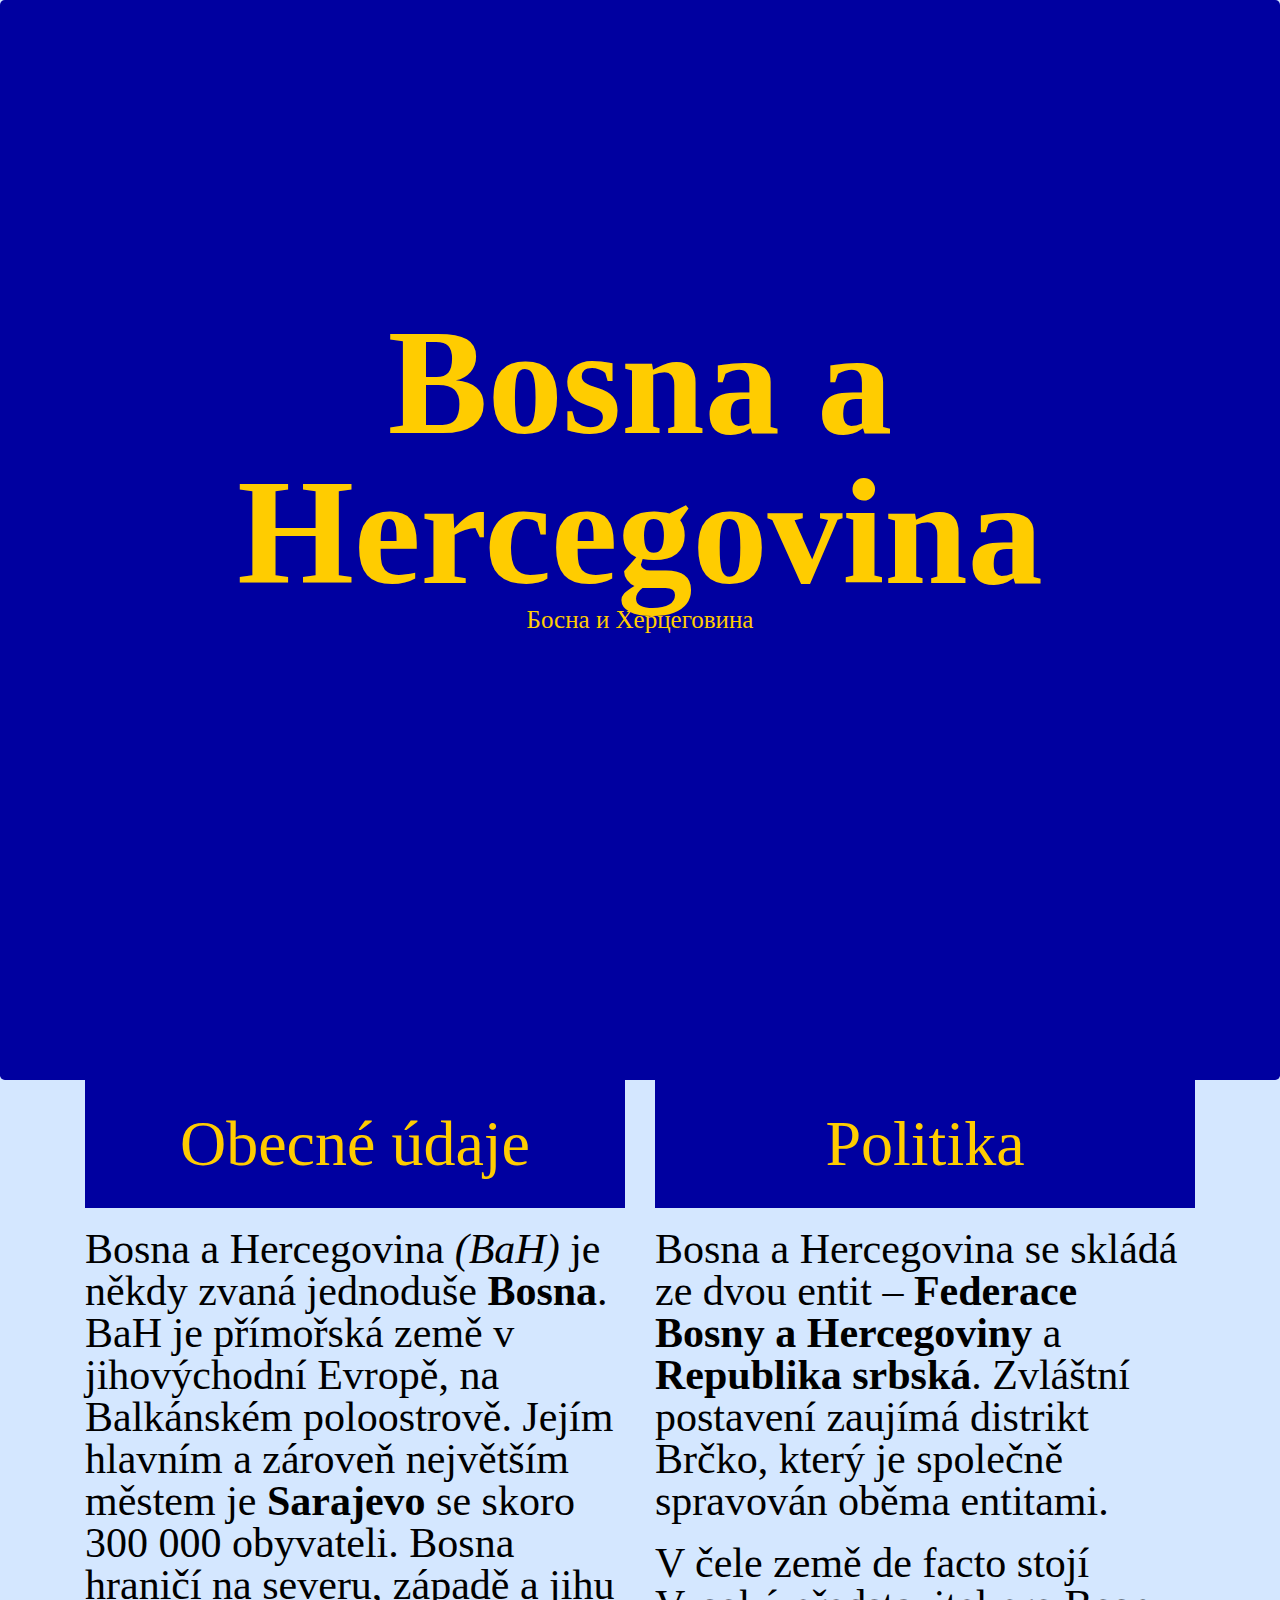
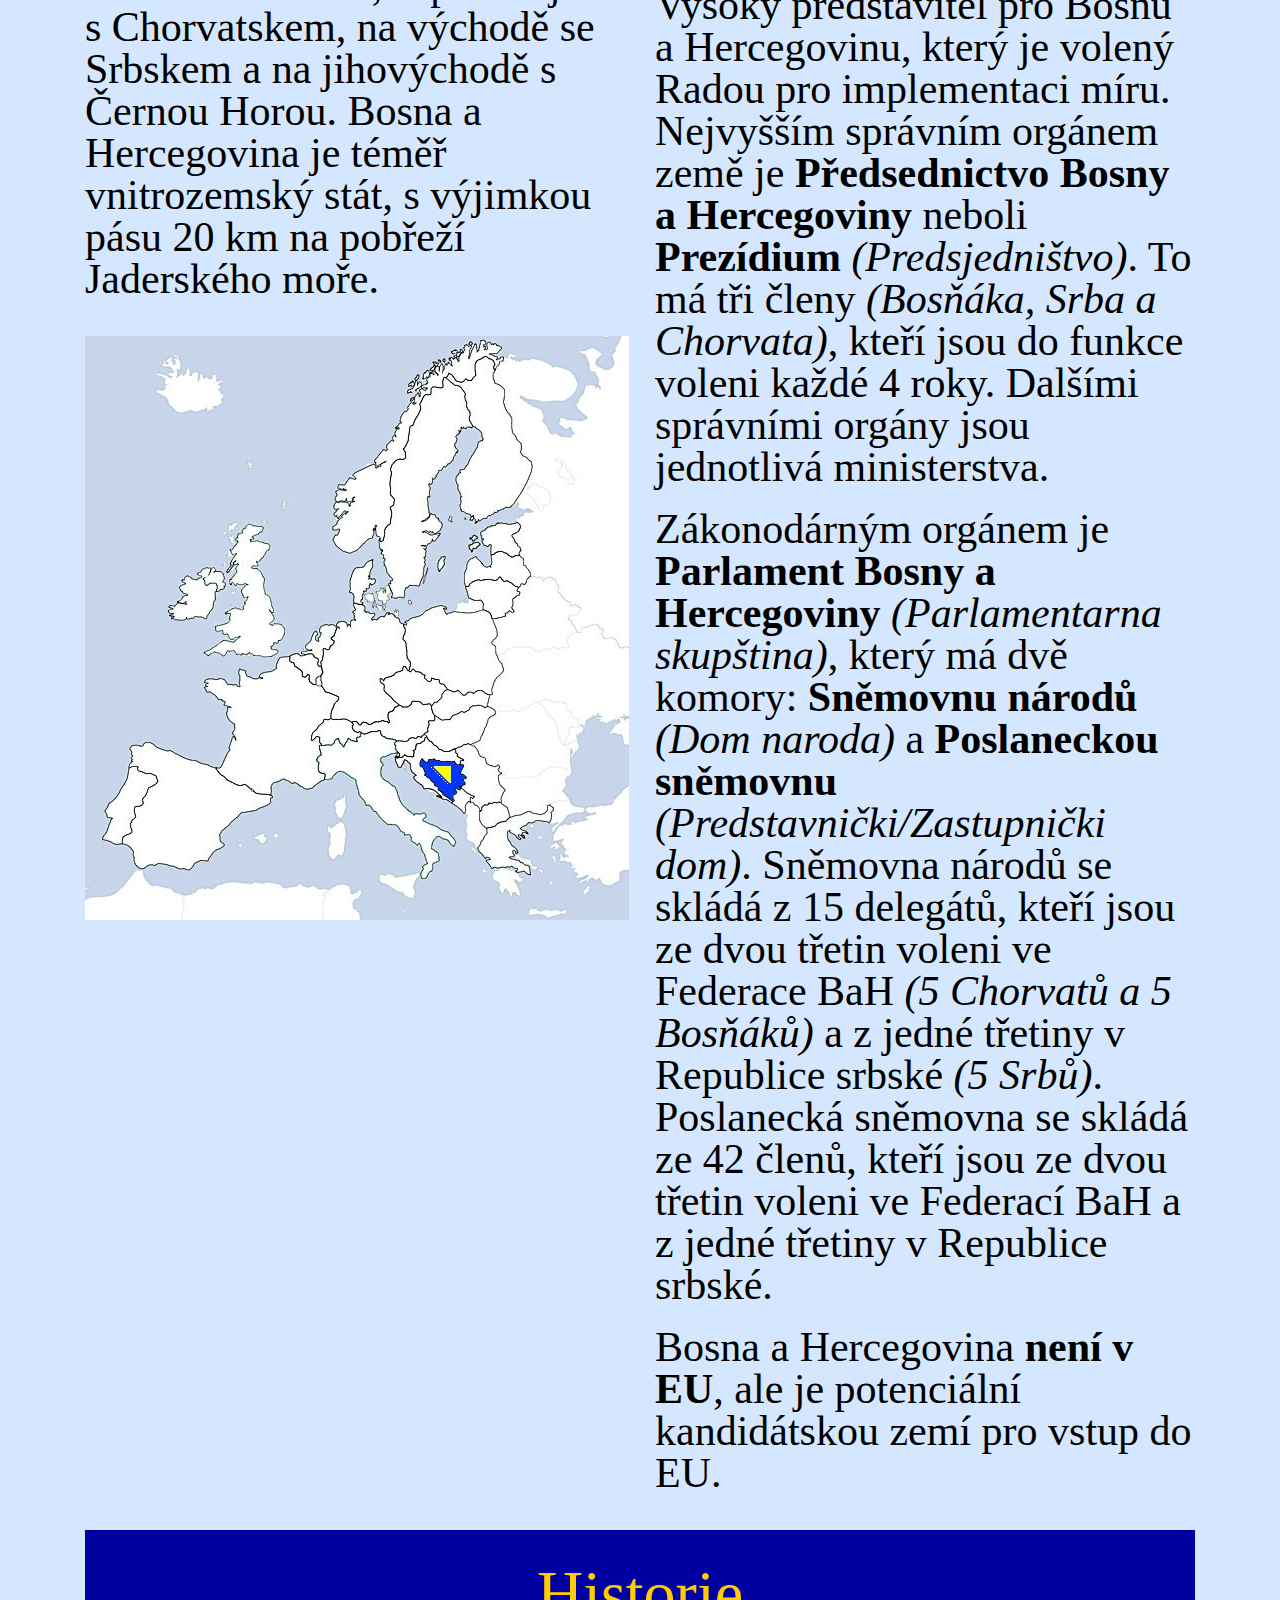
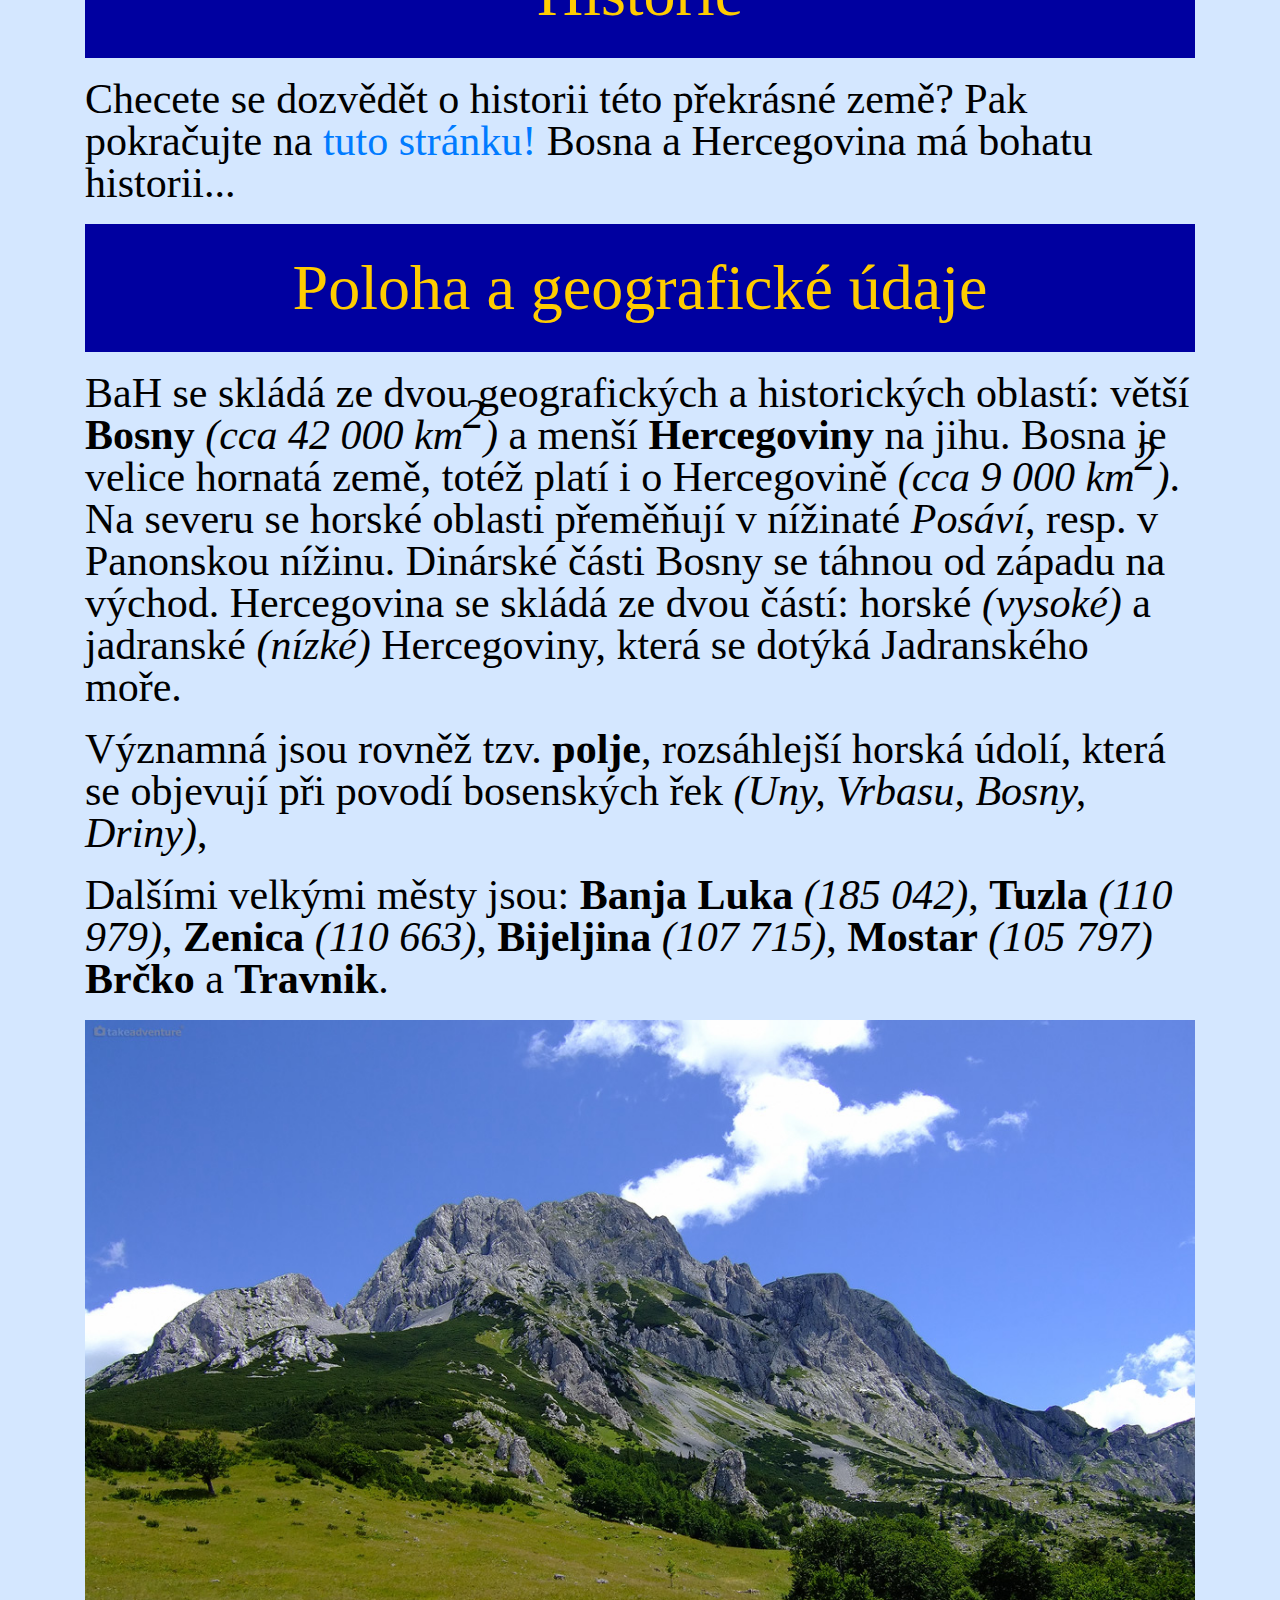
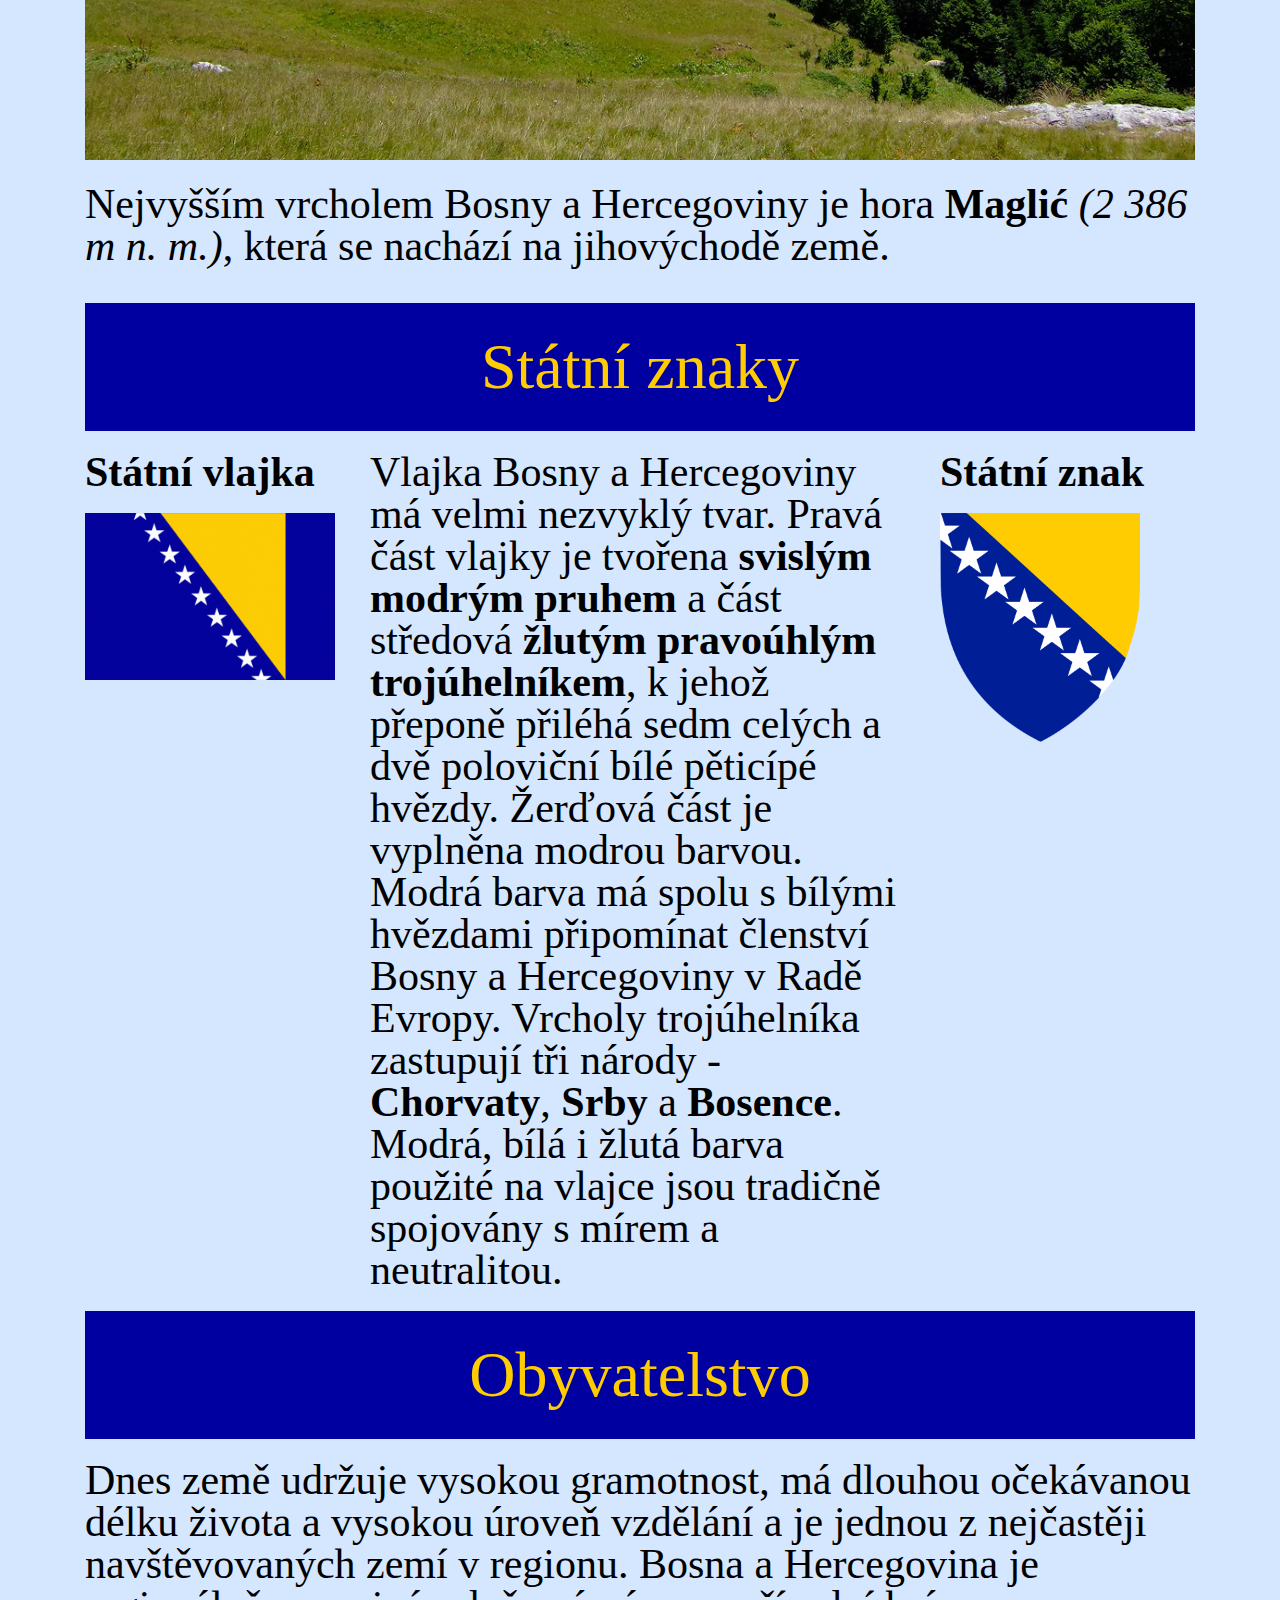
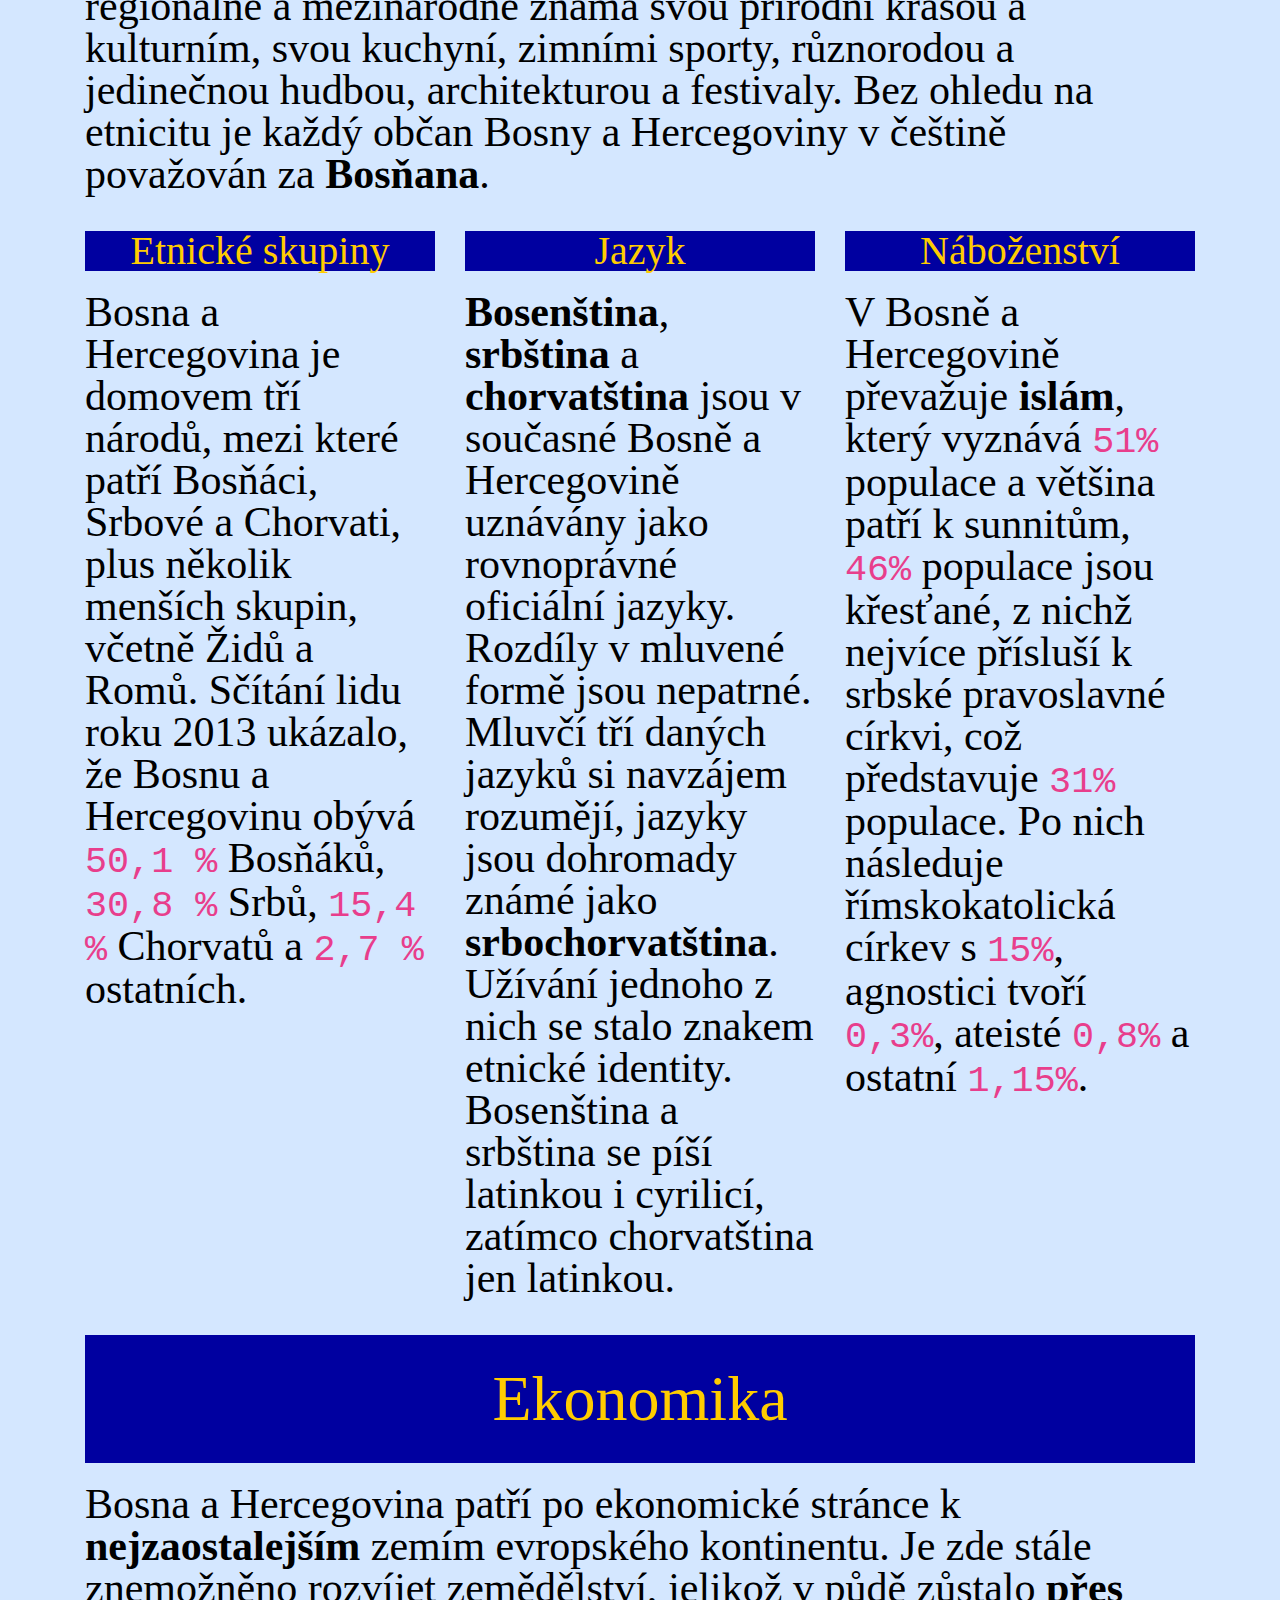
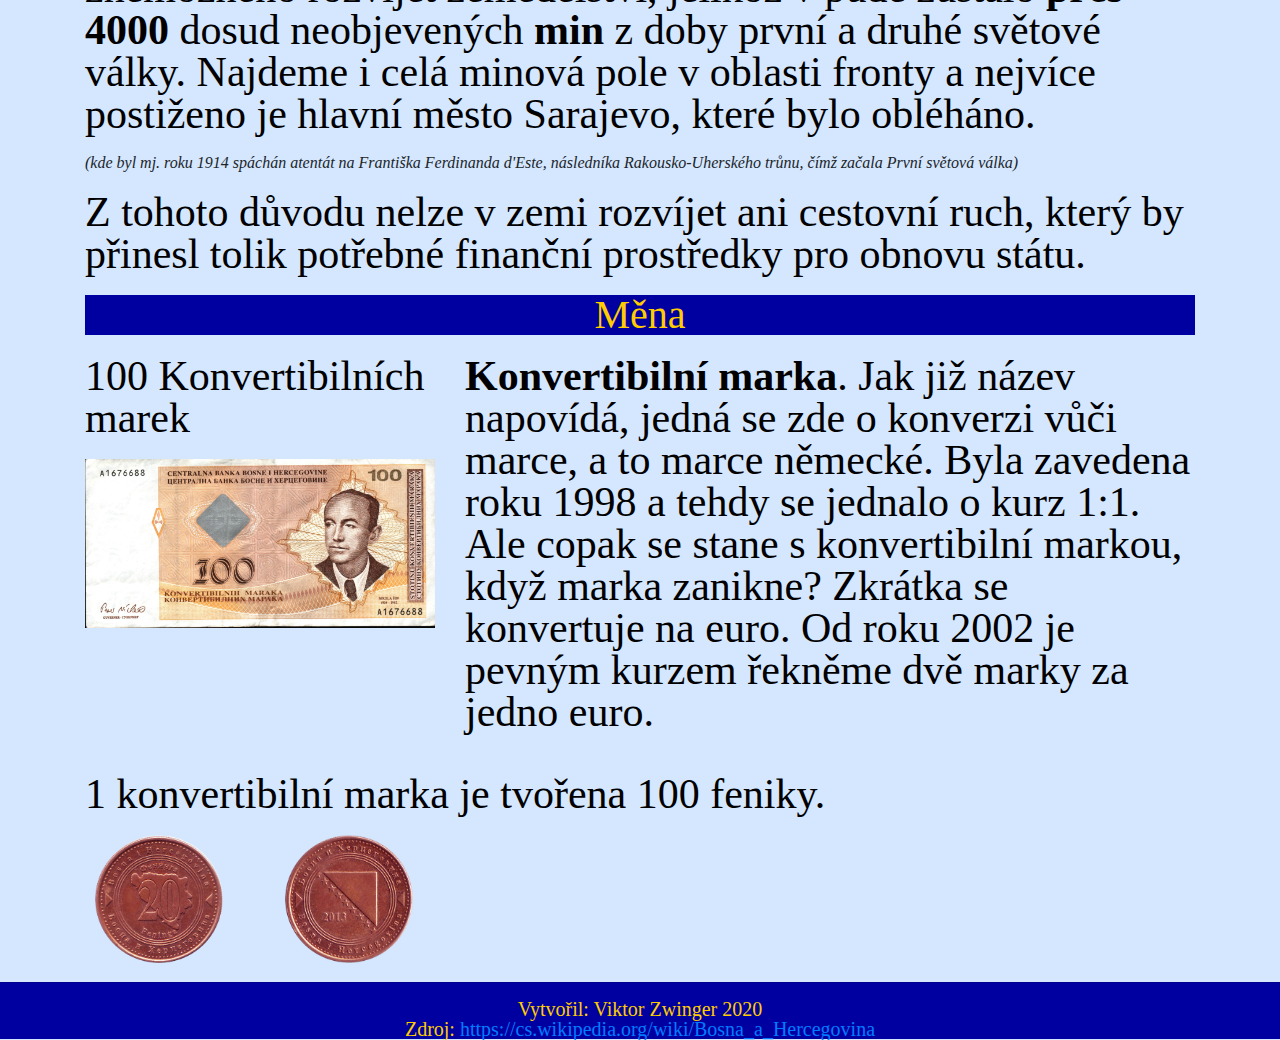
<file: Bosna_a_Hercegovina/index.html>
<!doctype html>
<html lang="cs">

<head>
    <title>Bosna a Hercegovina</title>
    <!-- Required meta tags -->
    <meta charset="utf-8">
    <meta name="viewport" content="width=device-width, initial-scale=1, shrink-to-fit=no">

    <!-- Bootstrap CSS -->
    <link rel="stylesheet" href="https://stackpath.bootstrapcdn.com/bootstrap/4.3.1/css/bootstrap.min.css"
        integrity="sha384-ggOyR0iXCbMQv3Xipma34MD+dH/1fQ784/j6cY/iJTQUOhcWr7x9JvoRxT2MZw1T" crossorigin="anonymous">
    <link rel="stylesheet" href="css/resetcss.css">
    <link rel="stylesheet" href="css/styles.css">
</head>

<body>
    <div class="container"></div>
    <header>
        <div class="jumbotron">
            <h1>Bosna a Hercegovina</h1>
            <div class="text-center" style="font-size: 25px">Босна и Херцеговина</div>
            <br>
        </div>
    </header>
    <main class="container">
        <div class="row">
            <div class="col-sm-6">
                <h2>Obecné údaje</h2>
                <p>Bosna a Hercegovina <em>(BaH)</em> je někdy zvaná jednoduše <strong>Bosna</strong>. BaH
                    je přímořská země v
                    jihovýchodní Evropě, na
                    Balkánském poloostrově. Jejím
                    hlavním a zároveň největším městem je <strong>Sarajevo</strong> se skoro 300 000 obyvateli. Bosna
                    hraničí na
                    severu, západě a
                    jihu s Chorvatskem, na východě se Srbskem a na jihovýchodě s Černou Horou. Bosna a Hercegovina je
                    téměř
                    vnitrozemský stát, s výjimkou pásu 20 km na pobřeží Jaderského moře.</p>
                <br>
                <img src="img/MapaBiH.jpg" alt="MapaBiH">
            </div>
            <div class="col-sm-6">
                <h2>Politika</h2>
                <p>Bosna a Hercegovina se skládá ze dvou entit – <strong>Federace Bosny a
                        Hercegoviny</strong>
                    a
                    <strong>Republika srbská</strong>. Zvláštní
                    postavení zaujímá distrikt Brčko, který je společně spravován oběma entitami.</p>
                <p>V čele země de facto stojí Vysoký představitel pro Bosnu a Hercegovinu, který je volený
                    Radou pro
                    implementaci míru. Nejvyšším správním orgánem země je <strong>Předsednictvo Bosny a
                        Hercegoviny</strong>
                    neboli <strong>Prezídium</strong>
                    <em>(Predsjedništvo)</em>. To má tři členy <em>(Bosňáka, Srba a Chorvata)</em>, kteří jsou do funkce
                    voleni
                    každé 4 roky.
                    Dalšími správními orgány jsou jednotlivá ministerstva.</p>
                <p>Zákonodárným orgánem je <strong>Parlament Bosny a Hercegoviny</strong>
                    <em>(Parlamentarna
                        skupština)</em>,
                    který má dvě komory:
                    <strong>Sněmovnu národů</strong> <em>(Dom naroda)</em> a <strong>Poslaneckou sněmovnu</strong>
                    <em>(Predstavnički/Zastupnički dom)</em>. Sněmovna národů se
                    skládá z 15 delegátů, kteří jsou ze dvou třetin voleni ve Federace BaH <em>(5 Chorvatů a 5
                        Bosňáků)</em>
                    a z
                    jedné
                    třetiny v Republice srbské <em>(5 Srbů)</em>. Poslanecká sněmovna se skládá ze 42 členů, kteří jsou
                    ze
                    dvou
                    třetin
                    voleni ve Federací BaH a z jedné třetiny v Republice srbské.</p>
                <p>Bosna a Hercegovina <strong>není v EU</strong>, ale je potenciální kandidátskou zemí pro
                    vstup do EU.</p>
                <br>
            </div>
        </div>
        <h2>Historie</h2>
        <p>Checete se dozvědět o historii této překrásné země? Pak pokračujte na <a href="historie.html">tuto stránku!</a>  Bosna a Hercegovina má bohatu historii...</p>
        <h2>Poloha a geografické údaje</h2>
        <p>BaH se skládá ze dvou geografických a historických oblastí: větší <strong>Bosny</strong> <em>(cca 42 000
                km<sup>2</sup>)</em> a menší
            <strong>Hercegoviny</strong> na jihu. Bosna je velice hornatá země, totéž platí i o Hercegovině <em>(cca 9
                000 km<sup>2</sup>)</em>. Na severu se
            horské oblasti přeměňují v nížinaté <em>Posáví</em>, resp. v Panonskou nížinu. Dinárské části Bosny se
            táhnou od
            západu na východ. Hercegovina se skládá ze dvou částí: horské <em>(vysoké)</em> a jadranské <em>(nízké)</em>
            Hercegoviny,
            která se dotýká Jadranského moře.</p>
        <p>Významná jsou rovněž tzv. <strong>polje</strong>, rozsáhlejší horská údolí, která se objevují při povodí
            bosenských řek
            <em>(Uny, Vrbasu, Bosny, Driny)</em>,</p>
        <p>Dalšími velkými městy jsou: <strong>Banja Luka</strong> <em>(185 042)</em>, <strong>Tuzla</strong> <em>(110
                979)</em>, <strong>Zenica</strong> <em>(110 663)</em>, <strong>Bijeljina</strong> <em>(107 715)</em>,
            <strong>Mostar</strong> <em>(105 797)</em> <strong>Brčko</strong> a <strong>Travnik</strong>.</p>
        <img src="img/Maglić.jpg" alt="Maglić" id="maglic">
        <p>Nejvyšším vrcholem Bosny a Hercegoviny je hora <strong>Maglić</strong> <em>(2 386 m n. m.)</em>, která se
            nachází na jihovýchodě země.</p>
        <br>
        <h2>Státní znaky</h2>
        <div class="row">
            <div class="col-lg-3">
                <p><strong>Státní vlajka</strong></p>
                <img src="img/VlajkaBiH.gif" alt="VlajkaBiH" id="vlajka">
            </div>
            <div class="col-lg-6">
                <p>Vlajka Bosny a Hercegoviny má velmi nezvyklý tvar. Pravá část vlajky je tvořena <strong>svislým
                        modrým pruhem</strong>
                    a část středová <strong>žlutým pravoúhlým trojúhelníkem</strong>, k jehož přeponě přiléhá sedm
                    celých a dvě poloviční
                    bílé pěticípé hvězdy. Žerďová část je vyplněna modrou barvou. Modrá barva má spolu s bílými hvězdami
                    připomínat členství Bosny a Hercegoviny v Radě Evropy. Vrcholy trojúhelníka zastupují tři národy -
                    <strong>Chorvaty</strong>, <strong>Srby</strong> a <strong>Bosence</strong>. Modrá, bílá i žlutá
                    barva použité na vlajce jsou tradičně spojovány s
                    mírem a neutralitou.</p>
            </div>
            <div class="col-lg-3">
                <p><strong>Státní znak</strong></p>
                <img src="img/ZnakBiH.svg.png" alt="ZnakBiH" id="znak">
                <br>
            </div>
        </div>
        <h2>Obyvatelstvo</h2>
        <p>Dnes země udržuje vysokou gramotnost, má dlouhou očekávanou délku života a vysokou úroveň vzdělání a
            je
            jednou z nejčastěji navštěvovaných zemí v regionu. Bosna a Hercegovina je regionálně a mezinárodně
            známá
            svou přírodní krásou a kulturním, svou kuchyní, zimními sporty, různorodou a jedinečnou hudbou,
            architekturou a festivaly. Bez ohledu na etnicitu je každý občan Bosny a Hercegoviny v češtině
            považován
            za
            <strong>Bosňana</strong>.</p>
        <br>
        <div class="row">
            <div class="col-sm-4">
                <h3>Etnické skupiny</h3>
                <p>Bosna a Hercegovina je domovem tří národů, mezi které patří Bosňáci,
                    Srbové
                    a Chorvati, plus několik menších skupin, včetně Židů a Romů. Sčítání lidu roku 2013 ukázalo, že
                    Bosnu a
                    Hercegovinu obývá <code>50,1 %</code> Bosňáků, <code>30,8 %</code> Srbů, <code>15,4 %</code>
                    Chorvatů a <code>2,7 %</code> ostatních.</p>
            </div>
            <div class="col-sm-4">
                <h3>Jazyk</h3>
                <p><strong>Bosenština</strong>, <strong>srbština</strong> a <strong>chorvatština</strong> jsou v
                    současné
                    Bosně a Hercegovině uznávány jako rovnoprávné oficiální jazyky. Rozdíly v mluvené formě jsou
                    nepatrné. Mluvčí tří daných jazyků si
                    navzájem rozumějí, jazyky jsou dohromady známé jako <strong>srbochorvatština</strong>. Užívání
                    jednoho z
                    nich se stalo
                    znakem etnické identity. Bosenština a srbština se píší latinkou i cyrilicí, zatímco chorvatština
                    jen
                    latinkou.</p>
                <br>
            </div>
            <div class="col-sm-4">
                <h3>Náboženství</h3>
                <p>V Bosně a Hercegovině převažuje <strong>islám</strong>, který vyznává <code>51%</code> populace a
                    většina
                    patří k
                    sunnitům, <code>46%</code>
                    populace jsou křesťané, z nichž nejvíce přísluší k srbské pravoslavné církvi, což představuje
                    <code>31%</code>
                    populace. Po nich následuje římskokatolická církev s <code>15%</code>, agnostici tvoří
                    <code>0,3%</code>, ateisté <code>0,8%</code> a
                    ostatní
                    <code>1,15%</code>.</p>
                <br>
            </div>

        </div>
        <h2>Ekonomika</h2>
        <p>Bosna a Hercegovina patří po ekonomické stránce k <strong>nejzaostalejším</strong> zemím evropského
            kontinentu. Je zde stále
            znemožněno rozvíjet zemědělství, jelikož v půdě zůstalo <strong>přes 4000</strong> dosud neobjevených
            <strong>min</strong> z doby první a
            druhé světové války. Najdeme i celá
            minová pole v oblasti fronty a nejvíce postiženo je hlavní město Sarajevo, které bylo
            obléháno.</p>
        <em>(kde byl mj. roku
            1914 spáchán atentát na Františka Ferdinanda d'Este, následníka Rakousko-Uherského trůnu, čímž začala První
            světová válka)</em>
        <p>Z tohoto důvodu nelze v zemi rozvíjet ani cestovní ruch, který by přinesl tolik potřebné finanční
            prostředky pro obnovu státu.</p>
        <h3>Měna</h3>
        <div class="row">
            <div class="col-sm-4">
                <p>100 Konvertibilních marek</p>
                <img src="img/100 konvertibilni marka.jpg" alt="Konvertibilni marka" id="marka">
            </div>
            <div class="col-sm-8">
                <p><strong>Konvertibilní marka</strong>. Jak již název napovídá, jedná se zde o konverzi vůči marce, a
                    to marce německé.
                    Byla
                    zavedena roku 1998 a tehdy se jednalo o kurz 1:1.
                    Ale copak se stane s konvertibilní markou, když marka zanikne? Zkrátka se konvertuje na euro.
                    Od roku 2002 je pevným kurzem řekněme dvě marky za jedno
                    euro.</p>
            </div>
        </div>
        <p>1 konvertibilní marka je tvořena 100 feniky.</p>
        <div class="row">
            <div class="col-sm-2">
                <img src="img/20fening front.png" alt="fenik" id="coin">
            </div>
            <div class="col-sm-2">
                <img src="img/20fening back.png" alt="fenik" id="coin">
            </div>
        </div>
    </main>
    <footer>
        <hr>
        <div>Vytvořil: Viktor Zwinger 2020</div>
        <div>Zdroj:
            <a href="https://cs.wikipedia.org/wiki/Bosna_a_Hercegovina">https://cs.wikipedia.org/wiki/Bosna_a_Hercegovina</a>
        </div>
    </footer>
    <!-- Optional JavaScript -->
    <!-- jQuery first, then Popper.js, then Bootstrap JS -->
    <script src="https://code.jquery.com/jquery-3.3.1.slim.min.js"
        integrity="sha384-q8i/X+965DzO0rT7abK41JStQIAqVgRVzpbzo5smXKp4YfRvH+8abtTE1Pi6jizo" crossorigin="anonymous">
    </script>
    <script src="https://cdnjs.cloudflare.com/ajax/libs/popper.js/1.14.7/umd/popper.min.js"
        integrity="sha384-UO2eT0CpHqdSJQ6hJty5KVphtPhzWj9WO1clHTMGa3JDZwrnQq4sF86dIHNDz0W1" crossorigin="anonymous">
    </script>
    <script src="https://stackpath.bootstrapcdn.com/bootstrap/4.3.1/js/bootstrap.min.js"
        integrity="sha384-JjSmVgyd0p3pXB1rRibZUAYoIIy6OrQ6VrjIEaFf/nJGzIxFDsf4x0xIM+B07jRM" crossorigin="anonymous">
    </script>
</body>

</html>
</file>
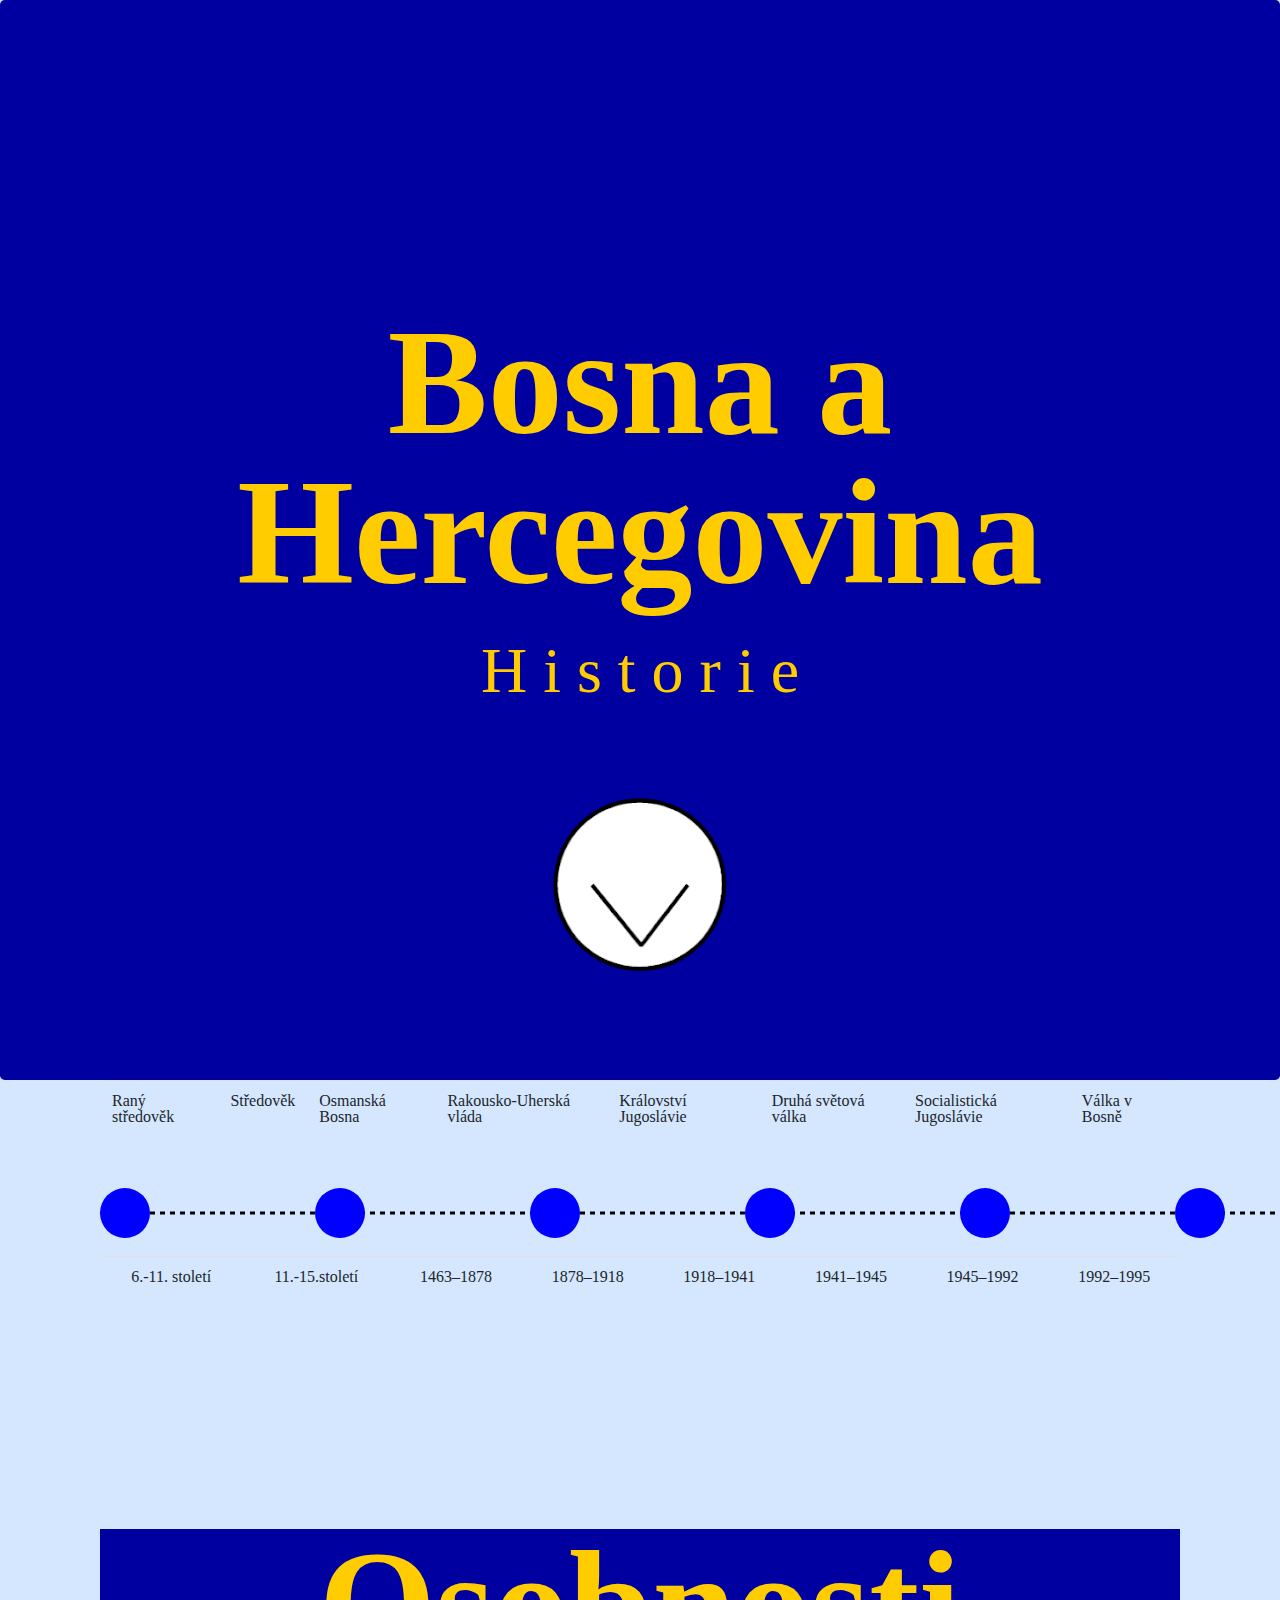
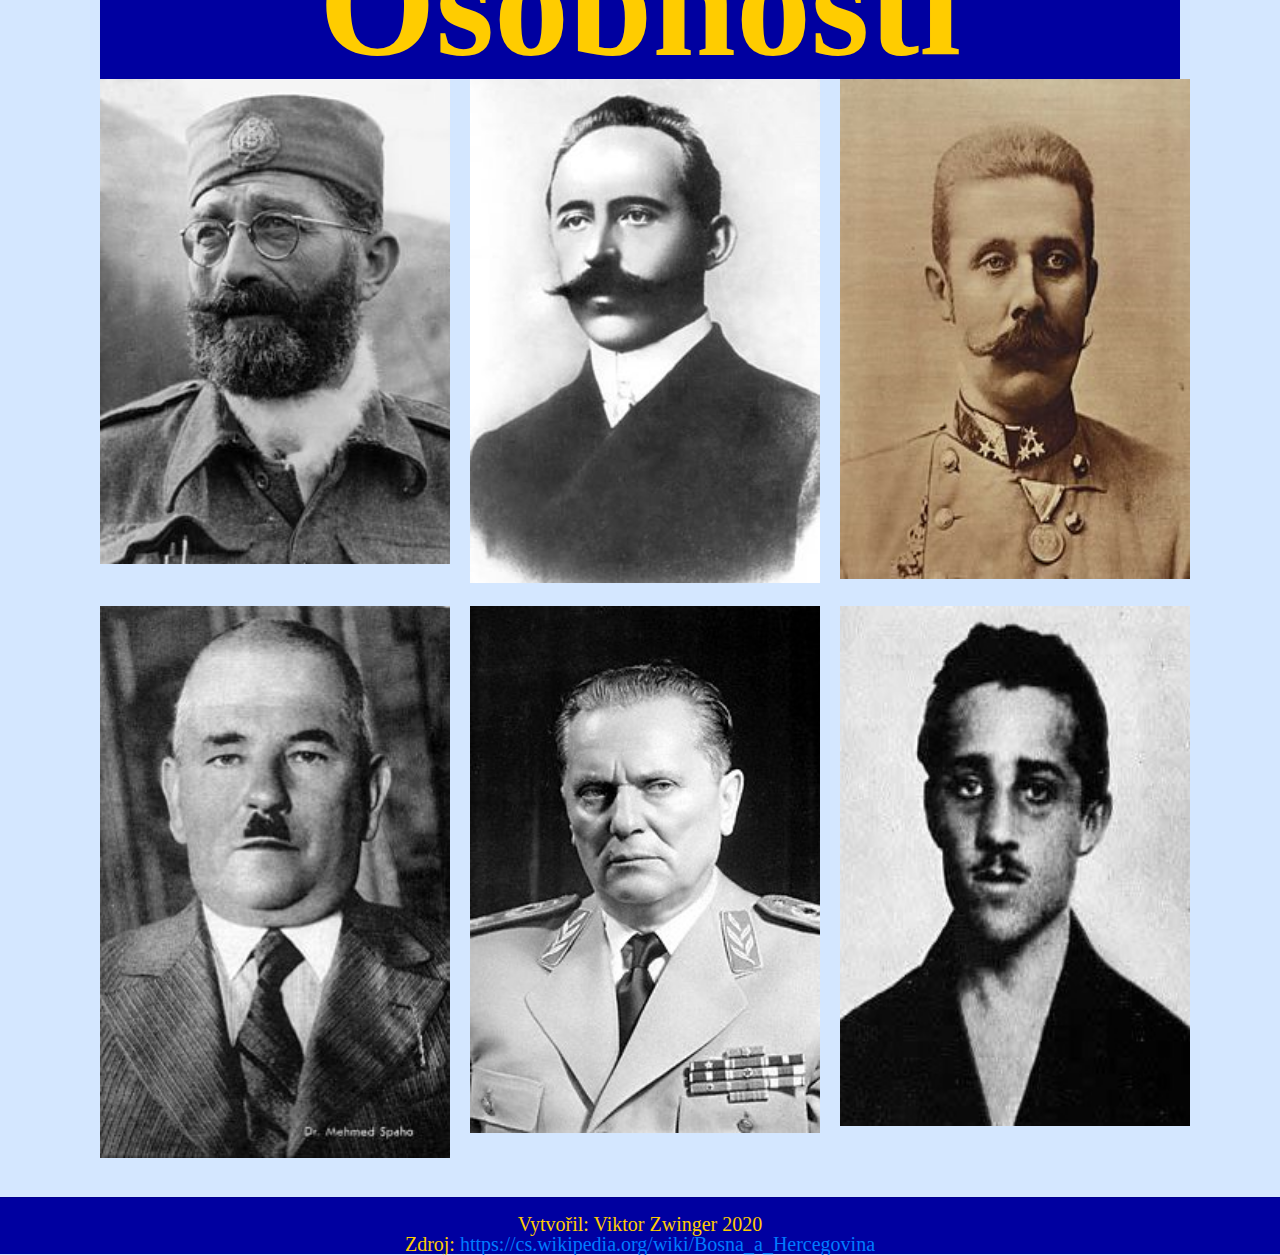
<file: Bosna a Hercegovina/historie.html>
<!doctype html>
<html lang="cs">

<head>
    <title>Historie</title>
    <!-- Required meta tags -->
    <meta charset="utf-8">
    <meta name="viewport" content="width=device-width, initial-scale=1, shrink-to-fit=no">

    <!-- Bootstrap CSS -->
    <link rel="stylesheet" href="https://stackpath.bootstrapcdn.com/bootstrap/4.3.1/css/bootstrap.min.css"
        integrity="sha384-ggOyR0iXCbMQv3Xipma34MD+dH/1fQ784/j6cY/iJTQUOhcWr7x9JvoRxT2MZw1T" crossorigin="anonymous">
    <link rel="stylesheet" href="css/resetcss.css">
    <link rel="stylesheet" href="css/styles.css">
</head>

<body>
    <header>
        <div class="jumbotron">
            <h1>Bosna a Hercegovina</h1>
            <h2>H i s t o r i e</h2>
            <img src="img/šipka.png" alt="šipka" style="margin-top: 5%;" class="sipka">
        </div>
    </header>
    <main class="align">
        <div class="row">
            <div class="col-12">
                <table class="table">
                    <tbody>
                        <tr>
                            <th id="0">Raný středověk</th>
                            <th id="1">Středověk</th>
                            <th id="2">Osmanská Bosna</th>
                            <th id="3">Rakousko-Uherská vláda</th>
                            <th id="4">Království Jugoslávie</th>
                            <th id="5">Druhá světová válka</th>
                            <th id="6">Socialistická Jugoslávie</th>
                            <th id="7">Válka v Bosně</th>
                        </tr>
                    </tbody>
                </table>
            </div>
        </div>
        <canvas width="1555" height="100"></canvas>
        <div class="row">
            <div class="col-12">
                <table class="table">
                    <tbody>
                        <tr class="text-center">
                            <th>6.-11. století</th>
                            <th>11.-15.století</th>
                            <th>1463–1878</th>
                            <th>1878–1918</th>
                            <th>1918–1941</th>
                            <th>1941–1945</th>
                            <th>1945–1992</th>
                            <th>1992–1995</th>
                        </tr>
                    </tbody>
                </table>
            </div>
        </div>
        <div id="historie"></div>
        <h1 id="o">Osobnosti</h1>
        <div id="osobnosti">
            <div class="row">
                <div class="col-md-4">
                    <img src="img/Dragoljub Mihailović.png" alt="Dragoljub Mihailović" style="width: 350px;">
                    <p></p>
                </div>
                <div class="col-md-4">
                    <img src="img/Petar Kočić.png" alt="Petar Kočić" style="width: 350px;">
                    <p></p>
                </div>
                <div class="col-md-4">
                    <img src="img/František Ferdinand d'Este.png" alt="František Ferdinand d'Este"
                        style="width: 350px; height: 500px;">
                    <p></p>
                </div>
            </div>
            <div class="row">
                <div class="col-md-4">
                    <img src="img/Dr. Mehmed Spaho.png" alt="Dr. Mehmed Spaho" style="width: 350px;">
                    <p></p>
                </div>
                <div class="col-md-4">
                    <img src="img/Josip Broz Tito.png" alt="Josip Broz Tito" style="width: 350px;">
                    <p></p>
                </div>
                <div class="col-md-4">
                    <img src="img/Gavrillo princip.jpg" alt="Gavrilo Princip" style="width: 350px; height: 520px;">
                    <p></p>
                </div>
            </div>
        </div>
    </main>
    <footer>
        <hr>
        <div>Vytvořil: Viktor Zwinger 2020</div>
        <div>Zdroj:
            <a
                href="https://cs.wikipedia.org/wiki/Bosna_a_Hercegovina">https://cs.wikipedia.org/wiki/Bosna_a_Hercegovina</a>
        </div>
    </footer>
    <!-- Optional JavaScript -->
    <!-- jQuery first, then Popper.js, then Bootstrap JS -->
    <script src="https://code.jquery.com/jquery-3.3.1.min.js"></script>
    <script src="https://cdnjs.cloudflare.com/ajax/libs/popper.js/1.14.7/umd/popper.min.js"
        integrity="sha384-UO2eT0CpHqdSJQ6hJty5KVphtPhzWj9WO1clHTMGa3JDZwrnQq4sF86dIHNDz0W1" crossorigin="anonymous">
    </script>
    <script src="https://stackpath.bootstrapcdn.com/bootstrap/4.3.1/js/bootstrap.min.js"
        integrity="sha384-JjSmVgyd0p3pXB1rRibZUAYoIIy6OrQ6VrjIEaFf/nJGzIxFDsf4x0xIM+B07jRM" crossorigin="anonymous">
    </script>
    <script src="JavaScript/jcanvas.min.js"></script>
    <script src="JavaScript/function.js"></script>
</body>

</html>
</file>
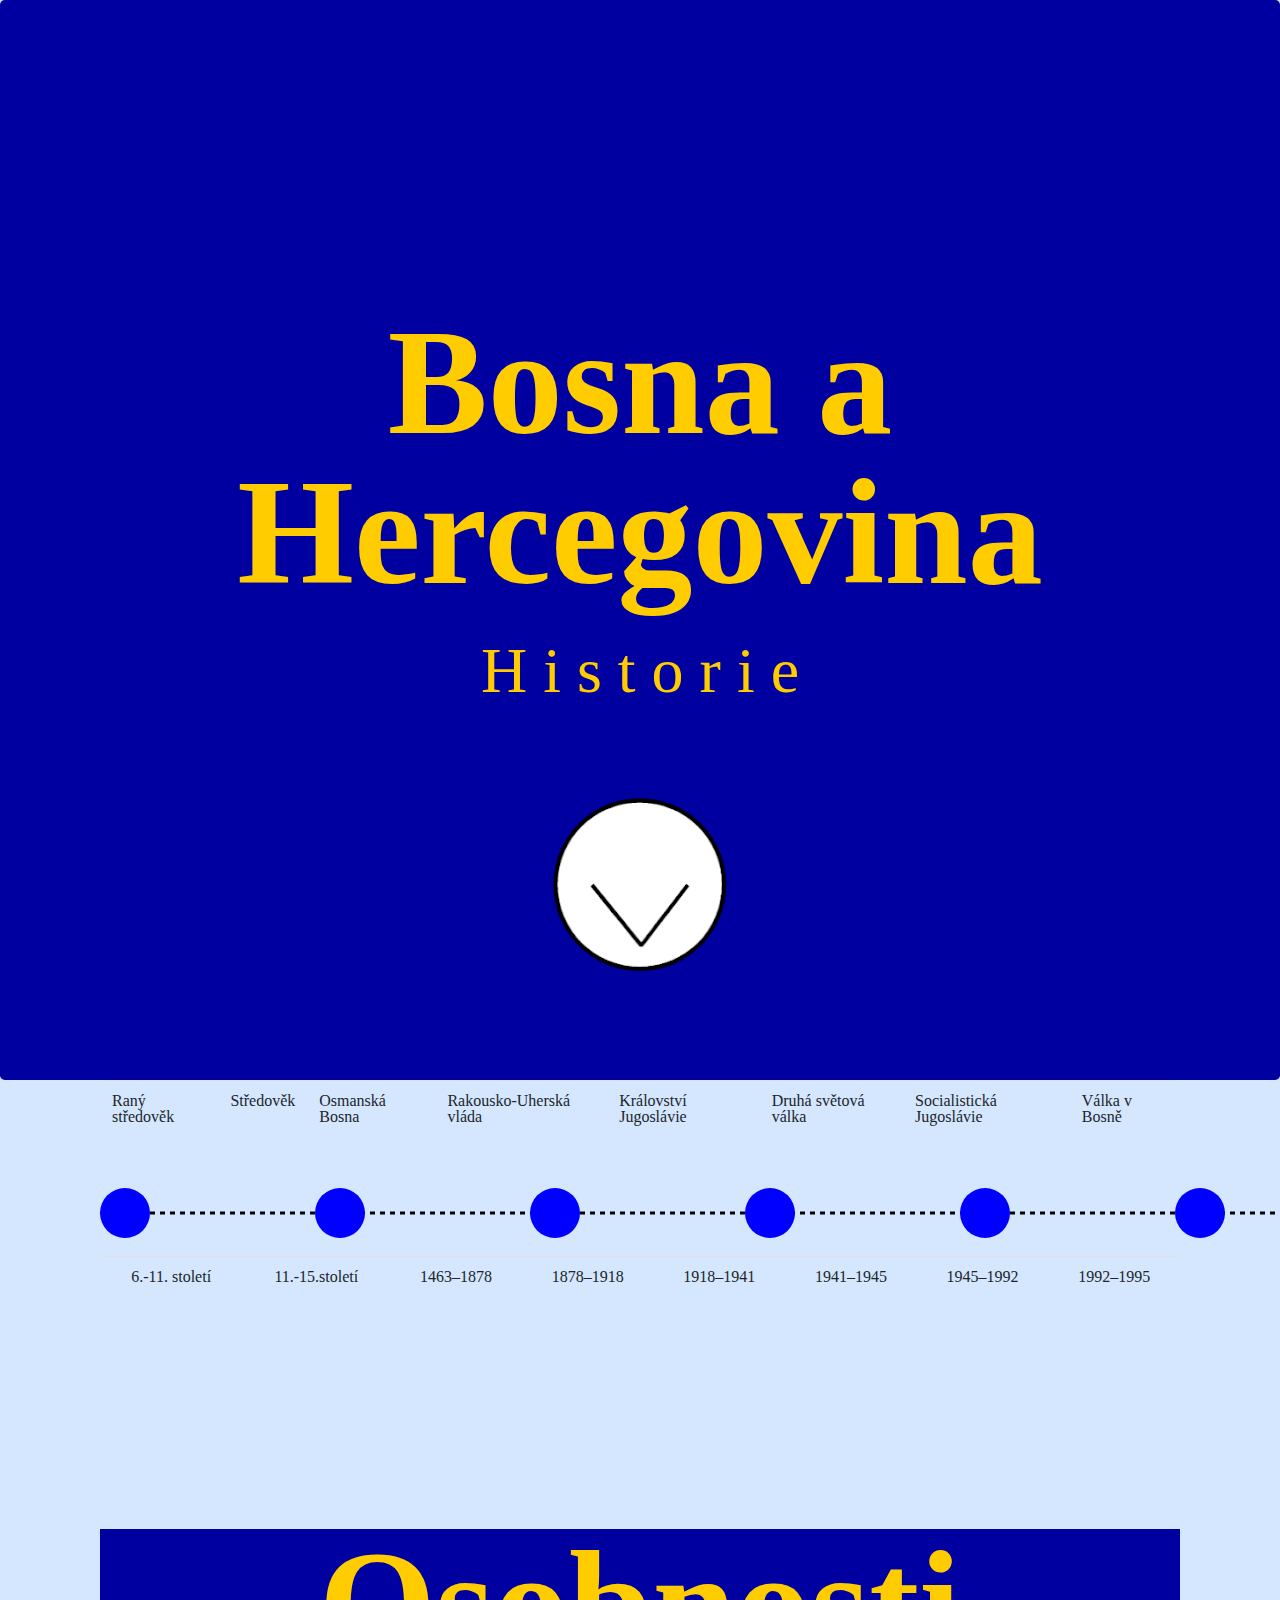
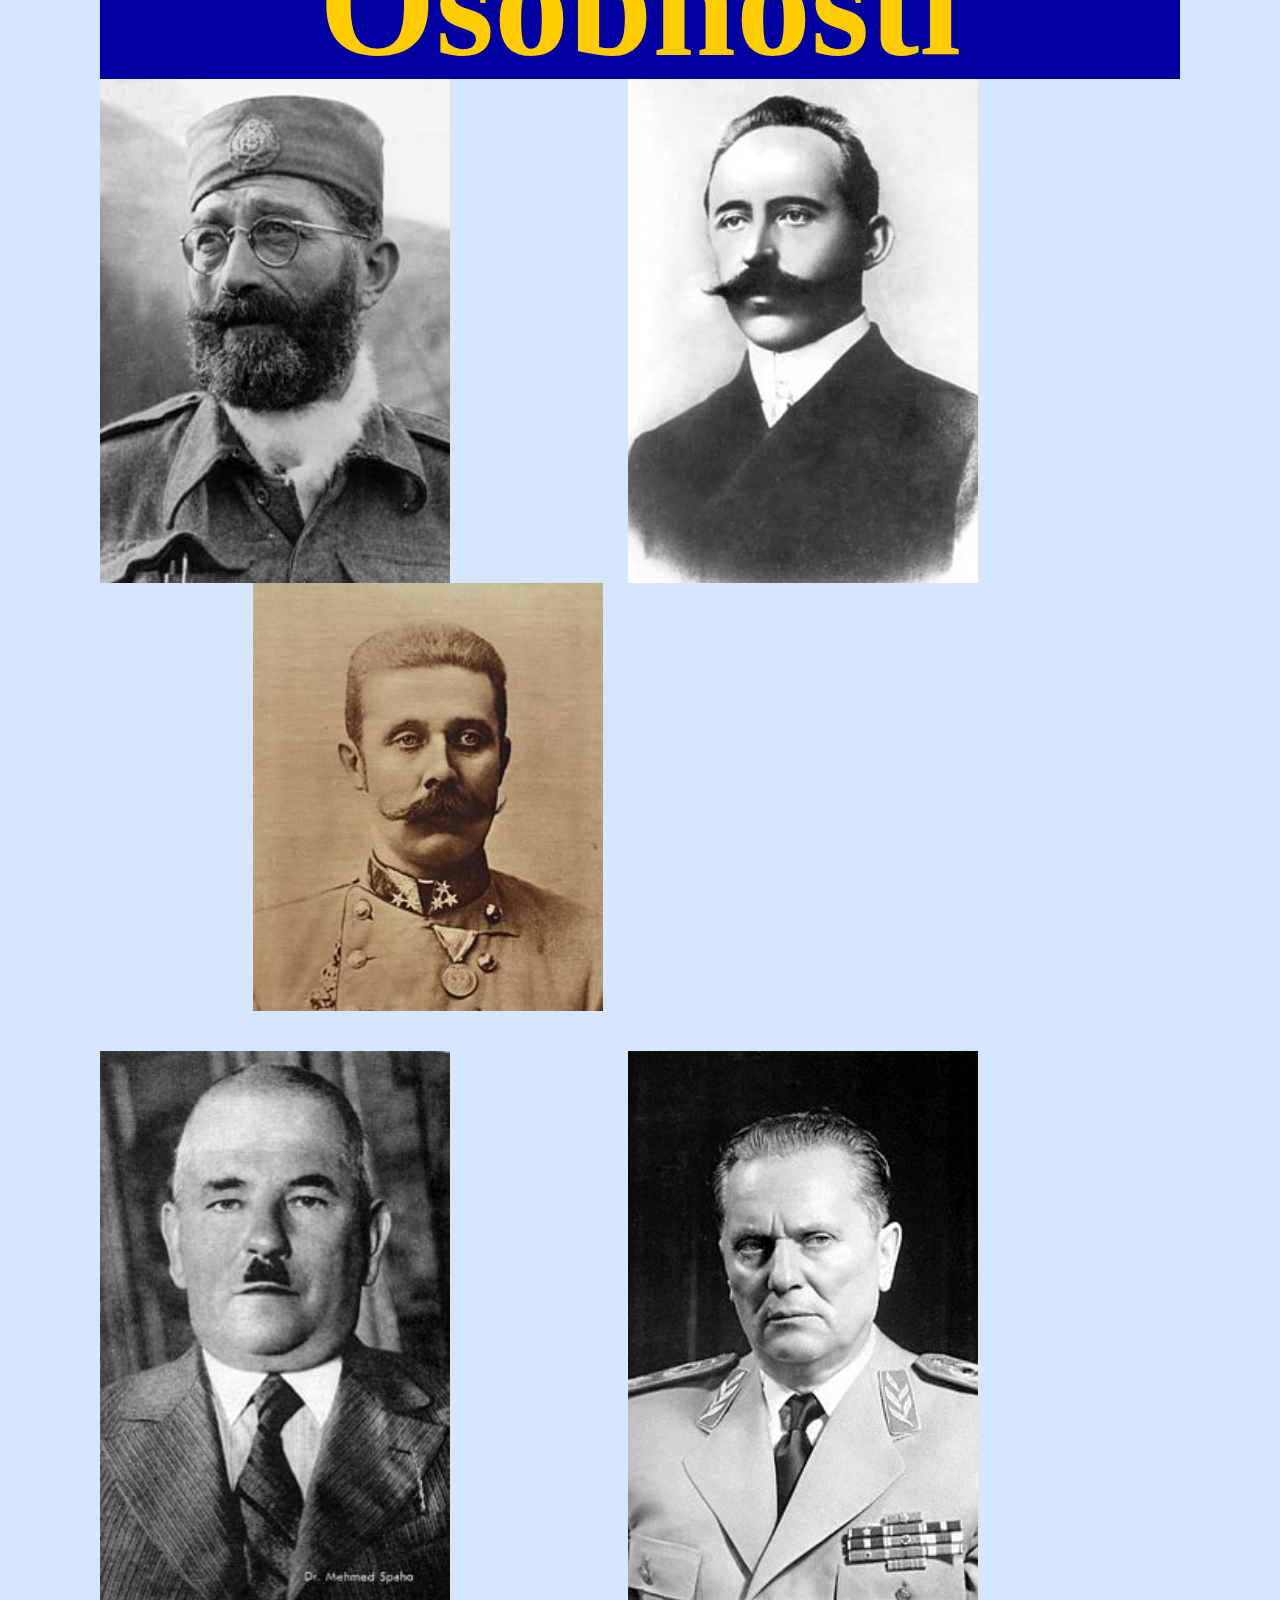
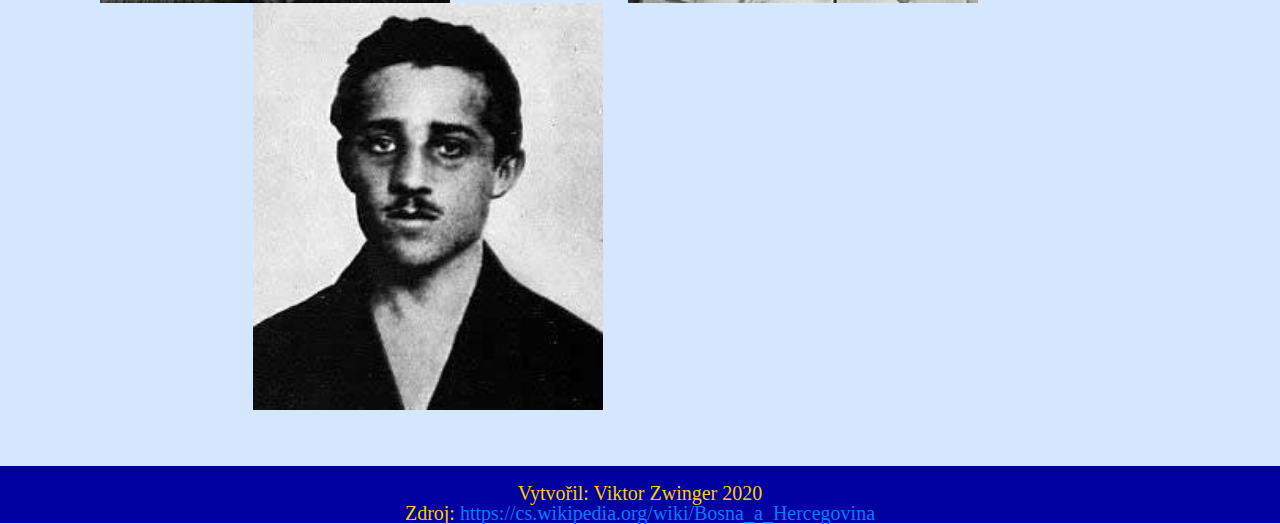
<file: Bosna_a_Hercegovina/historie.html>
<!doctype html>
<html lang="cs">

<head>
    <title>Historie</title>
    <!-- Required meta tags -->
    <meta charset="utf-8">
    <meta name="viewport" content="width=device-width, initial-scale=1, shrink-to-fit=no">

    <!-- Bootstrap CSS -->
    <link rel="stylesheet" href="https://stackpath.bootstrapcdn.com/bootstrap/4.3.1/css/bootstrap.min.css"
        integrity="sha384-ggOyR0iXCbMQv3Xipma34MD+dH/1fQ784/j6cY/iJTQUOhcWr7x9JvoRxT2MZw1T" crossorigin="anonymous">
    <link rel="stylesheet" href="css/resetcss.css">
    <link rel="stylesheet" href="css/styles.css">
</head>

<body>
    <header>
        <div class="jumbotron">
            <h1>Bosna a Hercegovina</h1>
            <h2>H i s t o r i e</h2>
            <img src="img/šipka.png" alt="šipka" style="margin-top: 5%;" class="sipka">
        </div>
    </header>
    <main class="align">
        <div class="row">
            <div class="col-12">
                <table class="table">
                    <tbody>
                        <tr>
                            <th id="0">Raný středověk</th>
                            <th id="1">Středověk</th>
                            <th id="2">Osmanská Bosna</th>
                            <th id="3">Rakousko-Uherská vláda</th>
                            <th id="4">Království Jugoslávie</th>
                            <th id="5">Druhá světová válka</th>
                            <th id="6">Socialistická Jugoslávie</th>
                            <th id="7">Válka v Bosně</th>
                        </tr>
                    </tbody>
                </table>
            </div>
        </div>
        <canvas width="1555" height="100"></canvas>
        <div class="row">
            <div class="col-12">
                <table class="table">
                    <tbody>
                        <tr class="text-center">
                            <th>6.-11. století</th>
                            <th>11.-15.století</th>
                            <th>1463–1878</th>
                            <th>1878–1918</th>
                            <th>1918–1941</th>
                            <th>1941–1945</th>
                            <th>1945–1992</th>
                            <th>1992–1995</th>
                        </tr>
                    </tbody>
                </table>
            </div>
        </div>
        <div id="historie"></div>
        <h1 id="o">Osobnosti</h1>
        <div id="osobnosti">
            <div class="row">
                <img src="img/Dragoljub Mihailović.png" alt="Dragoljub Mihailović"
                    style="width: 350px; margin-left: 15px">
                <img src="img/Petar Kočić.png" alt="Petar Kočić" style="width: 350px; margin-left: 16%">
                <img src="img/František Ferdinand d'Este.png" alt="František Ferdinand d'Este"
                    style="width: 350px; margin-left: 15.15%">
            </div>
            <div class="row">
                <p style="width: 33%;"></p>
                <p style="width: 33%;"></p>
                <p style="width: 33%;"></p>
            </div>
            <div class="row">
                <img src="img/Dr. Mehmed Spaho.png" alt="Dr. Mehmed Spaho" style="width: 350px; margin-left: 15px">
                <img src="img/Josip Broz Tito.png" alt="Josip Broz Tito" style="width: 350px; margin-left: 16%">
                <img src="img/Gavrillo princip.jpg" alt="Gavrilo Princip" style="width: 350px; margin-left: 15.15%">
            </div>
            <div class="row">
                <p style="width: 33%;"></p>
                <p style="width: 33%;"></p>
                <p style="width: 33%;"></p>
            </div>
        </div>
    </main>
    <footer>
        <hr>
        <div>Vytvořil: Viktor Zwinger 2020</div>
        <div>Zdroj:
            <a
                href="https://cs.wikipedia.org/wiki/Bosna_a_Hercegovina">https://cs.wikipedia.org/wiki/Bosna_a_Hercegovina</a>
        </div>
    </footer>
    <!-- Optional JavaScript -->
    <!-- jQuery first, then Popper.js, then Bootstrap JS -->
    <script src="https://code.jquery.com/jquery-3.3.1.min.js"></script>
    <script src="https://cdnjs.cloudflare.com/ajax/libs/popper.js/1.14.7/umd/popper.min.js"
        integrity="sha384-UO2eT0CpHqdSJQ6hJty5KVphtPhzWj9WO1clHTMGa3JDZwrnQq4sF86dIHNDz0W1" crossorigin="anonymous">
    </script>
    <script src="https://stackpath.bootstrapcdn.com/bootstrap/4.3.1/js/bootstrap.min.js"
        integrity="sha384-JjSmVgyd0p3pXB1rRibZUAYoIIy6OrQ6VrjIEaFf/nJGzIxFDsf4x0xIM+B07jRM" crossorigin="anonymous">
    </script>
    <script src="JavaScript/jcanvas.min.js"></script>
    <script src="JavaScript/function.js"></script>
</body>

</html>
</file>
<file: Bosna_a_Hercegovina/css/styles.css>
h1 {
    text-align: center;
    font-size: 150px;
    font-weight: bold;
    color:rgb(255,204,0);
    background-color: rgb(0, 0, 160);
    margin-top: 20%;
}

h2 {
    text-align: center;
    font-size: 64px;
    color:rgb(255,204,0);
    background-color: rgb(0, 0, 160);
    width: 100%;
    padding: 0.5em;
}

h3 {
    text-align: center;
    font-size: 40px;
    color:rgb(255,204,0);
    background-color: rgb(0, 0, 160);
}

button {
    padding: 10px 50px;
    text-align: center;
    font-size: 40px;
    color:rgb(255,204,0);
    background-color: rgb(0, 0, 160);  
}

p {
    font-size: 42px;
    color: black;
    margin: 20px 0px;
}

.jumbotron {
    background-color: rgb(0, 0, 160);
    color:rgb(255,204,0);
    margin-bottom: 0px;
    font-size: 25px;
    text-align: center;
    height: 1080px;
}

.align {
    margin: 0px 100px;
}

body {
   background-color:rgb(212, 231, 255);
}

footer {
    background-color: rgb(0, 0, 160);
    color:rgb(255,204,0);
    text-align: center;
    font-size: 20px;
}

#vlajka {
    background-repeat: no-repeat;
    width: 250px;
}

#znak {
    background-repeat: no-repeat;
    width: 200px;
}

#maglic {
    width: 100%;
}

#marka {
    width: 100%;
}

#coin {
    width: 80%;
    margin-left: 10px;
}

thead tr th {
    text-align: center;
    width: 150px;
}
</file>
<file: Bosna a Hercegovina/css/styles.css>
h1 {
    text-align: center;
    font-size: 150px;
    font-weight: bold;
    color:rgb(255,204,0);
    background-color: rgb(0, 0, 160);
    margin-top: 20%;
}

h2 {
    text-align: center;
    font-size: 64px;
    color:rgb(255,204,0);
    background-color: rgb(0, 0, 160);
    width: 100%;
    padding: 0.5em;
}

h3 {
    text-align: center;
    font-size: 35px;
    color:rgb(255,204,0);
    background-color: rgb(0, 0, 160);
}

button {
    padding: 10px 50px;
    text-align: center;
    font-size: 40px;
    color:rgb(255,204,0);
    background-color: rgb(0, 0, 160);  
}

p {
    font-size: 42px;
    color: black;
    margin: 20px 0px;
}

.jumbotron {
    background-color: rgb(0, 0, 160);
    color:rgb(255,204,0);
    margin-bottom: 0px;
    font-size: 25px;
    text-align: center;
    height: 1080px;
}

.align {
    margin: 0px 100px;
}

body {
   background-color:rgb(212, 231, 255);
}

footer {
    background-color: rgb(0, 0, 160);
    color:rgb(255,204,0);
    text-align: center;
    font-size: 20px;
}

#vlajka {
    background-repeat: no-repeat;
    width: 250px;
}

#znak {
    background-repeat: no-repeat;
    width: 200px;
}

#maglic {
    width: 100%;
}

#marka {
    width: 100%;
}

#coin {
    width: 80%;
    margin-left: 10px;
}

thead tr th {
    text-align: center;
    width: 150px;
}
</file>
<file: Bosna_a_Hercegovina/css/resetcss.css>
/* http://meyerweb.com/eric/tools/css/reset/ 
   v2.0 | 20110126
   License: none (public domain)
*/

html, body, div, span, applet, object, iframe,
h1, h2, h3, h4, h5, h6, p, blockquote, pre,
a, abbr, acronym, address, big, cite,
del, dfn, img, ins, q, s, samp,
small, strike, sub, sup, tt, var,
b, u, i, center,
dl, dt, dd, ol, ul, li,
fieldset, form, label, legend,
table, caption, tbody, tfoot, thead, tr, th, td,
article, aside, canvas, details, embed, 
figure, figcaption, footer, header, hgroup, 
menu, nav, output, ruby, section, summary,
time, mark, audio, video {
	margin: 0;
	padding: 0;
	border: 0;
	font-size: 100%;
	font: inherit;
	vertical-align: baseline;
}
/* HTML5 display-role reset for older browsers */
article, aside, details, figcaption, figure, 
footer, header, hgroup, menu, nav, section {
	display: block;
}
body {
	line-height: 1;
}
ol, ul {
	list-style: none;
}
blockquote, q {
	quotes: none;
}
blockquote:before, blockquote:after,
q:before, q:after {
	content: '';
	content: none;
}
table {
	border-collapse: collapse;
	border-spacing: 0;
}
</file>
<file: Bosna a Hercegovina/css/resetcss.css>
/* http://meyerweb.com/eric/tools/css/reset/ 
   v2.0 | 20110126
   License: none (public domain)
*/

html, body, div, span, applet, object, iframe,
h1, h2, h3, h4, h5, h6, p, blockquote, pre,
a, abbr, acronym, address, big, cite,
del, dfn, img, ins, q, s, samp,
small, strike, sub, sup, tt, var,
b, u, i, center,
dl, dt, dd, ol, ul, li,
fieldset, form, label, legend,
table, caption, tbody, tfoot, thead, tr, th, td,
article, aside, canvas, details, embed, 
figure, figcaption, footer, header, hgroup, 
menu, nav, output, ruby, section, summary,
time, mark, audio, video {
	margin: 0;
	padding: 0;
	border: 0;
	font-size: 100%;
	font: inherit;
	vertical-align: baseline;
}
/* HTML5 display-role reset for older browsers */
article, aside, details, figcaption, figure, 
footer, header, hgroup, menu, nav, section {
	display: block;
}
body {
	line-height: 1;
}
ol, ul {
	list-style: none;
}
blockquote, q {
	quotes: none;
}
blockquote:before, blockquote:after,
q:before, q:after {
	content: '';
	content: none;
}
table {
	border-collapse: collapse;
	border-spacing: 0;
}
</file>
